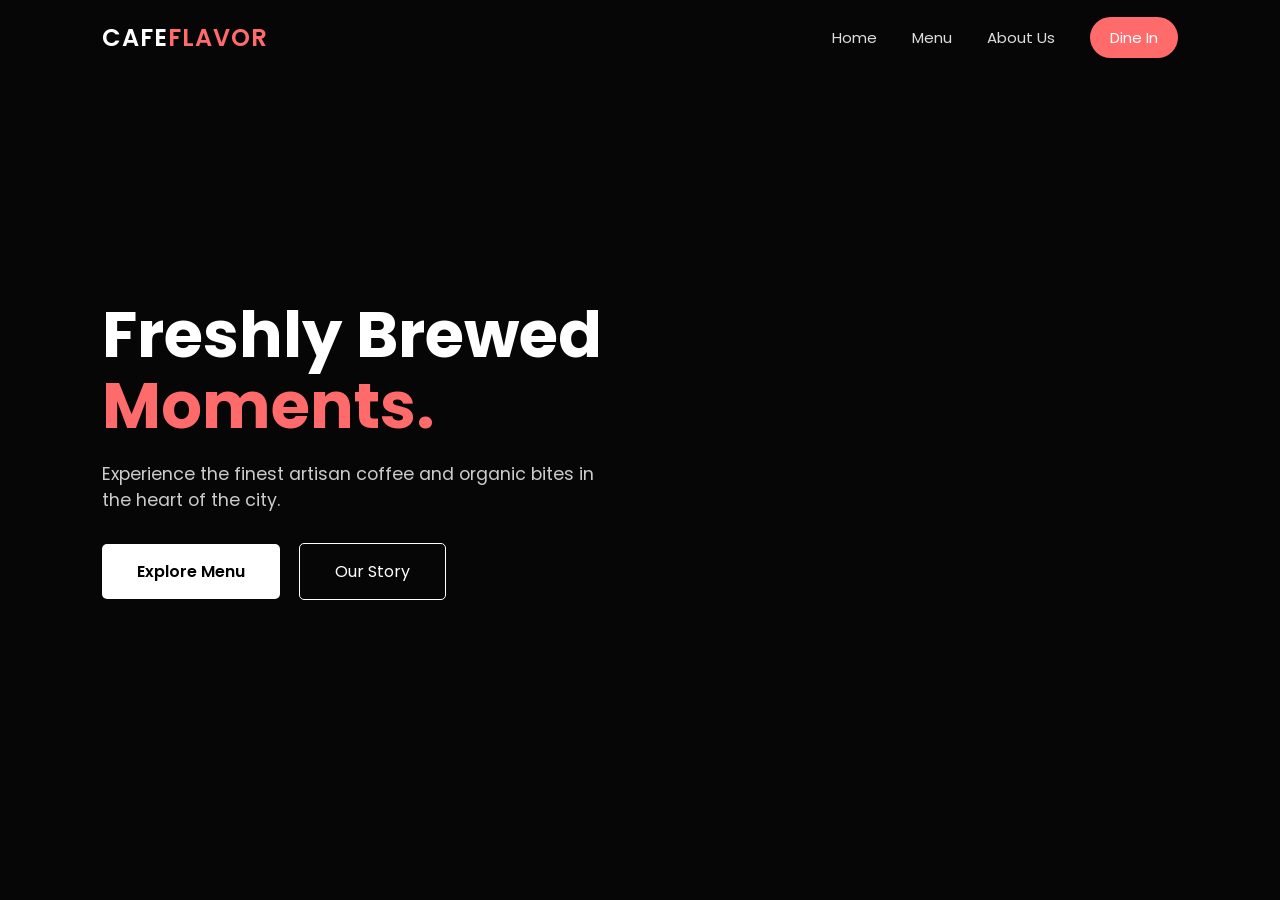
<file: index.html>
<!DOCTYPE html>
<html lang="en">
<head>
    <meta charset="UTF-8">
    <meta name="viewport" content="width=device-width, initial-scale=1.0">
    <title>Gourmet Cafe | Home</title>
    <link rel="stylesheet" href="style.css">
    <link href="https://fonts.googleapis.com/css2?family=Poppins:wght@300;600&display=swap" rel="stylesheet">
</head>
<body>

    <nav class="navbar" id="navbar">
        <div class="logo">CAFE<span>FLAVOR</span></div>
        <ul class="nav-links">
            <li><a href="index.html">Home</a></li>
            <li><a href="intro2.html">Menu</a></li>
            <li><a href="aboutus.html">About Us</a></li>
            <li><a href="dine.html" class="btn-dine">Dine In</a></li>
        </ul>
    </nav>

    <section class="hero" id="home">
        <div class="hero-content">
            <h1>Freshly Brewed <br> <span>Moments.</span></h1>
            <p>Experience the finest artisan coffee and organic bites in the heart of the city.</p>
            <div class="hero-btns">
                <a href="intro2.html" class="btn-primary">Explore Menu</a>
                <a href="aboutus.html" class="btn-secondary">Our Story</a>
            </div>
        </div>
    </section>

</body>
</html>
</file>
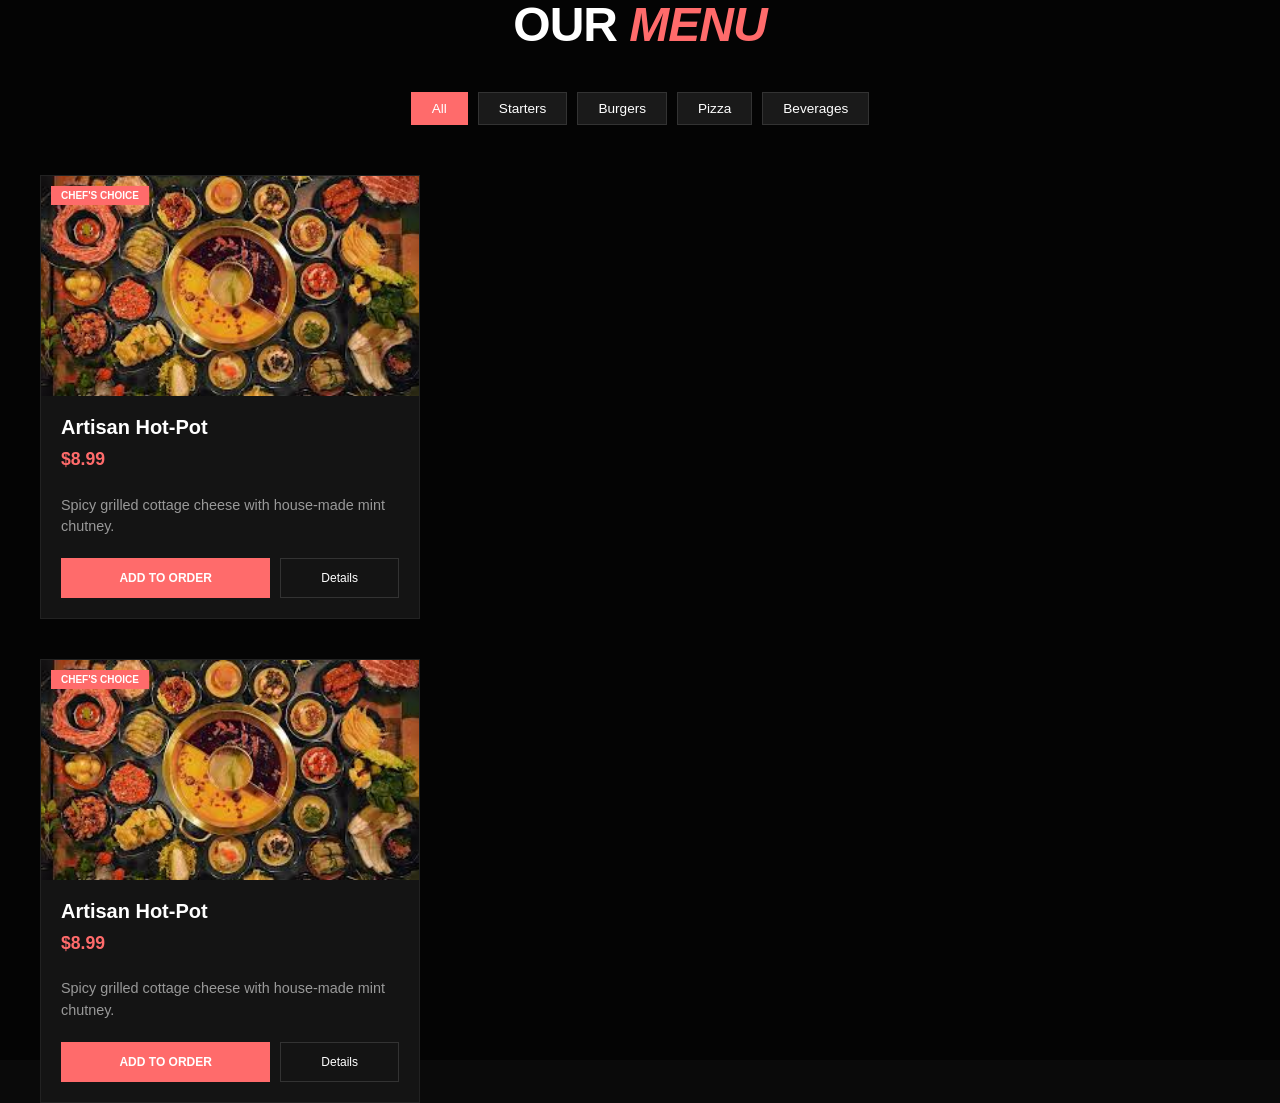
<file: menu.html>
<head>
    <title>menu</title>
     <link rel="stylesheet" href="style2.css">
</head>
<body>
<section class="menu-section">
    <div class="container"> <h2 class="section-title">OUR <span>MENU</span></h2>
        
        <div class="filter-buttons">
            <button class="filter-btn active">All</button>
            <button class="filter-btn">Starters</button>
            <button class="filter-btn">Burgers</button>
            <button class="filter-btn">Pizza</button>
            <button class="filter-btn">Beverages</button>
        </div>

        <div class="menu-grid">
            <div class="menu-item">
                <div class="image-container">
                    <img src="hotpot.jfif" alt="Hot Pot">
                    <div class="item-badge">Chef's Choice</div>
                </div>
                <div class="item-info">
                    <h3>Artisan Hot-Pot</h3>
                    <span class="price">$8.99</span>
                    <p>Spicy grilled cottage cheese with house-made mint chutney.</p>
                    <div class="item-actions">
                        <button class="btn-select">ADD TO ORDER</button>
                        <button class="btn-view">Details</button>
                    </div>
                </div>
            </div>
            </div>
            

               <div class="menu-grid">
            <div class="menu-item">
                <div class="image-container">
                    <img src="hotpot.jfif" alt="Hot Pot">
                    <div class="item-badge">Chef's Choice</div>
                </div>
                <div class="item-info">
                    <h3>Artisan Hot-Pot</h3>
                    <span class="price">$8.99</span>
                    <p>Spicy grilled cottage cheese with house-made mint chutney.</p>
                    <div class="item-actions">
                        <button class="btn-select">ADD TO ORDER</button>
                        <button class="btn-view">Details</button>
                    </div>
                </div>
            </div>
            </div>
            </div>
            </section>
    
    </body>
</file>
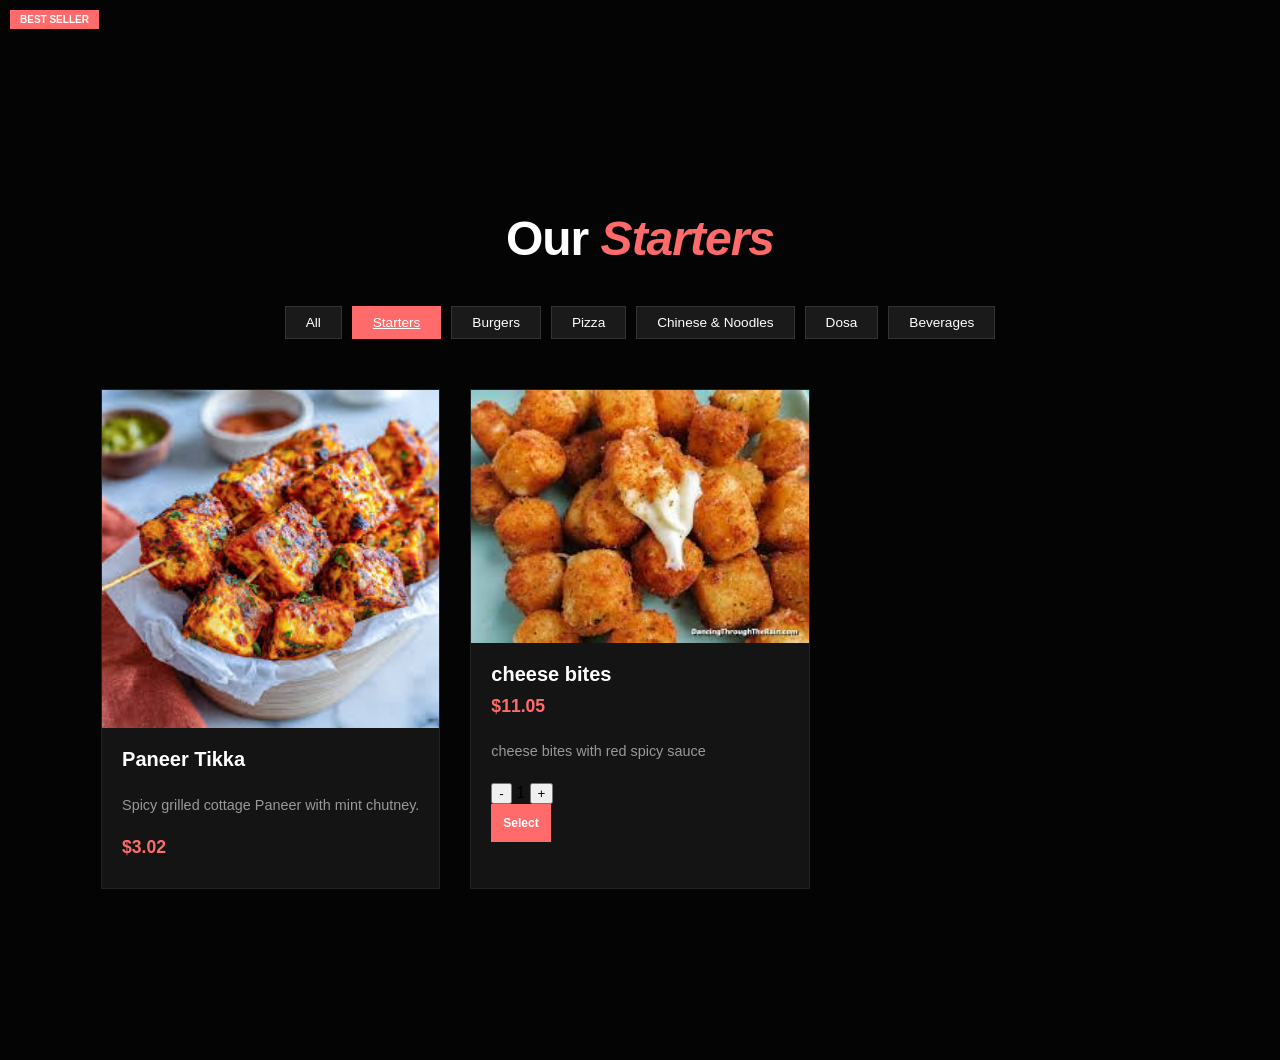
<file: starters.html>
<head>
    <title>menu</title>
     <link rel="stylesheet" href="style2.css">
</head>
<body>
<section class="menu-section" id="menu">
    <div class="container">
        <h2 class="section-title">Our <span>Starters</span></h2>
        
        <div class="filter-buttons">
            <button class="filter-btn" data-target="all">All</button>
           <a href="starters.html" class="filter-btn active">Starters</a>
            <button class="filter-btn" data-target="burger">Burgers</button>
            <button class="filter-btn" data-target="pizza">Pizza</button>
            <button class="filter-btn" data-target="chinese">Chinese & Noodles</button>
            <button class="filter-btn" data-target="dosa">Dosa</button>
            <button class="filter-btn" data-target="beverages">Beverages</button>
        </div>

        <div class="menu-grid" id="menu-grid">
            <div class="menu-item" data-category="starters">
                <img src="panner.jfif" alt="Paneer Tikka">
                <div class="item-info">
                    <h3>Paneer Tikka</h3>
                    <p>Spicy grilled cottage Paneer with mint chutney.</p>
                    <span class="price">$3.02</span>
                </div>
            </div>
<div class="menu-item" data-category="burger">
    <div class="item-badge">Best Seller</div>
    <img src="cheese.jfif" alt="Classic Burger">
    <div class="item-info">
        <div class="item-header">
            <h3>cheese bites</h3>
            <span class="price">$11.05</span>
        </div>
        <p>cheese bites with red spicy sauce</p>
        
        <div class="item-action">
            <div class="quantity-controls">
                <button class="qty-btn minus">-</button>
                <span class="qty-number">1</span>
                <button class="qty-btn plus">+</button>
            </div>
            <button class="btn-select">Select</button>
        </div>
    </div>
</div>
    </div>
</section>

    </body>
</file>
<file: style.css>
/* General Reset */
* {
    margin: 0;
    padding: 0;
    box-sizing: border-box;
    font-family: 'Poppins', sans-serif;
}

body {
    background-color: #0f0f0f;
    color: #fff;
}

/* Navbar Styling */
.navbar {
    position: fixed;
    top: 0;
    width: 100%;
    display: flex;
    justify-content: space-between;
    align-items: center;
    padding: 20px 8%;
    transition: 0.4s;
    z-index: 1000;
}

/* Glassmorphism effect on scroll (via JS) */
.navbar.scrolled {
    background: rgba(255, 255, 255, 0.05);
    backdrop-filter: blur(10px);
    padding: 15px 8%;
    border-bottom: 1px solid rgba(255, 255, 255, 0.1);
}

.logo {
    font-size: 24px;
    font-weight: 600;
    letter-spacing: 1px;
}

.logo span {
    color: #ff6b6b; /* Accent color */
}

.nav-links {
    list-style: none;
    display: flex;
    align-items: center;
}

.nav-links li {
    margin-left: 35px;
}

.nav-links a {
    text-decoration: none;
    color: #ddd;
    font-size: 15px;
    transition: 0.3s;
}

.nav-links a:hover {
    color: #fff;
}

.btn-dine {
    background: #ff6b6b;
    padding: 10px 20px;
    border-radius: 30px;
    color: #fff !important;
}

/* Hero Section */
.hero {
    height: 100vh;
    width: 100%;
    background: linear-gradient(rgba(0,0,0,0.6), rgba(0,0,0,0.6)), 
                url('https://images.unsplash.com/photo-1554118811-1e0d58224f24?auto=format&fit=crop&q=80&w=2000');
    background-size: cover;
    background-position: center;
    display: flex;
    align-items: center;
    padding: 0 8%;
}

.hero-content h1 {
    font-size: 4rem;
    line-height: 1.1;
    margin-bottom: 20px;
}

.hero-content h1 span {
    color: #ff6b6b;
}

.hero-content p {
    font-size: 1.1rem;
    color: #ccc;
    max-width: 500px;
    margin-bottom: 30px;
}

.btn-primary {
    display: inline-block;
    padding: 15px 35px;
    background: #fff;
    color: #000;
    text-decoration: none;
    border-radius: 5px;
    font-weight: 600;
    margin-right: 15px;
    transition: 0.3s;
}

.btn-secondary {
    display: inline-block;
    padding: 15px 35px;
    border: 1px solid #fff;
    color: #fff;
    text-decoration: none;
    border-radius: 5px;
    transition: 0.3s;
}

.btn-primary:hover { background: #ff6b6b; color: #fff; }

/* =========================
   RESPONSIVE DESIGN
========================= */

/* Tablets */
@media (max-width: 992px) {

    .reservation-card {
        padding: 35px;
        border-radius: 30px;
    }

    .display-3 {
        font-size: 3rem;
    }

    .feature-box {
        padding: 25px;
    }

    .ambience-img {
        height: 280px;
    }
}


/* Mobile Devices */
@media (max-width: 768px) {

    /* Navbar */
    .navbar {
        flex-direction: column;
        align-items: center;
        padding: 1rem;
        gap: 1rem;
    }

    .nav-links {
        flex-wrap: wrap;
        justify-content: center;
        gap: 1rem;
        padding-left: 0;
    }

    .nav-links li {
        list-style: none;
    }

    .btn-dine {
        padding: 0.45rem 1.2rem;
    }

    /* Hero Heading */
    .display-3 {
        font-size: 2.3rem;
    }

    /* Reservation Card */
    .reservation-card {
        padding: 25px;
        border-radius: 25px;
    }

    /* Form Inputs */
    .form-control,
    .form-select {
        padding: 12px;
        font-size: 0.95rem;
    }

    /* Button */
    .btn-reserve {
        padding: 14px 25px;
        font-size: 0.95rem;
    }

    /* Features */
    .feature-box {
        flex-direction: column;
        text-align: center;
        align-items: center !important;
    }

    .feature-icon {
        margin-right: 0 !important;
        margin-bottom: 15px;
    }

    /* Images */
    .ambience-img {
        height: 230px;
        border-radius: 20px;
    }

    /* Footer */
    footer {
        padding: 2rem 1rem !important;
    }
}


/* Small Phones */
@media (max-width: 480px) {

    body {
        overflow-x: hidden;
    }

    .display-3 {
        font-size: 1.9rem;
    }

    .reservation-card {
        padding: 20px;
    }

    .navbar .logo {
        font-size: 1.3rem;
    }

    .nav-links {
        gap: 0.6rem;
    }

    .nav-links li a {
        font-size: 0.9rem;
    }

    .btn-dine {
        font-size: 0.85rem;
    }

    .feature-box {
        padding: 20px;
    }

    .feature-icon {
        font-size: 2rem;
    }

    .ambience-img {
        height: 200px;
    }

    .btn-reserve {
        font-size: 0.9rem;
    }
}
</file>
<file: style2.css>
/* General Layout */
body {
    background-color: #0a0a0a;
    margin: 0;
    font-family: 'Segoe UI', sans-serif;
}

.container {
    max-width: 1200px; /* Limits the width so it doesn't stretch forever */
    margin: 0 auto;    /* Centers the content */
    padding: 0 20px;
}

.menu-section {
   height: 100vh;
    width: 100%;
    background: linear-gradient(rgba(0,0,0,0.6), rgba(0,0,0,0.6)), 
                url('https://images.unsplash.com/photo-1554118811-1e0d58224f24?auto=format&fit=crop&q=80&w=2000');
    background-size: cover;
    background-position: center;
    display: flex;
    align-items: center;
  padding: 80px 0;
}

.section-title {
    color: #fff;
    font-size: 3rem;
    font-weight: 800;
    text-align: center;
    margin-bottom: 40px;
    letter-spacing: -1px;
}

.section-title span {
    color: #ff6b6b;
    font-style: italic;
}

/* Grid System - The Fix for the "Stretching" */
.menu-grid {
    display: grid;
    /* This tells the browser: "Make exactly 3 columns of equal size" */
    grid-template-columns: repeat(3, 1fr); 
    gap: 30px;
    margin-top: 40px;
}

/* Tablet / Small Laptop Fix */
@media (max-width: 1024px) {
    .menu-grid {
        grid-template-columns: repeat(2, 1fr); /* 2 items per row */
    }
}

/* Mobile Fix */
@media (max-width: 768px) {
    .menu-grid {
        grid-template-columns: 1fr; /* 1 item per row */
    }
}

/* Card Design */
.menu-item {
    background: #141414;
    border: 1px solid #222;
    overflow: hidden;
    display: flex;
    flex-direction: column; /* Stack image on top of text */
    transition: 0.3s ease;
}

.menu-item:hover {
    border-color: #ff6b6b;
    transform: translateY(-5px);
}

.image-container {
    position: relative;
    width: 100%;
    height: 220px; /* Fixed height for consistency */
}

.image-container img {
    width: 100%;
    height: 100%;
    object-fit: cover; /* Ensures image fills the area without distorting */
}

/* Info Section */
.item-info {
    padding: 20px;
    flex-grow: 1;
    display: flex;
    flex-direction: column;
}

.item-info h3 {
    color: #fff;
    margin: 0 0 10px 0;
    font-size: 1.25rem;
}

.price {
    color: #ff6b6b;
    font-weight: bold;
    font-size: 1.1rem;
    margin-bottom: 10px;
    display: block;
}

.item-info p {
    color: #999;
    font-size: 0.9rem;
    line-height: 1.5;
    margin-bottom: 20px;
}

/* Buttons Layout */
.item-actions {
    display: flex;
    gap: 10px;
    margin-top: auto; /* Pushes buttons to the bottom */
}

.btn-select {
    flex: 2;
    background: #ff6b6b;
    color: #fff;
    border: none;
    padding: 12px;
    font-weight: bold;
    font-size: 0.75rem;
    cursor: pointer;
    transition: 0.3s;
}

.btn-view {
    flex: 1;
    background: transparent;
    color: #fff;
    border: 1px solid #333;
    padding: 12px;
    font-size: 0.75rem;
    cursor: pointer;
}

.btn-select:hover { background: #ff5252; }
.btn-view:hover { border-color: #fff; }

/* Filter Buttons Styling */
.filter-buttons {
    display: flex;
    justify-content: center;
    gap: 10px;
    margin-bottom: 50px;
}

.filter-btn {
    background: #1a1a1a;
    border: 1px solid #333;
    color: #fff;
    padding: 8px 20px;
    cursor: pointer;
    font-size: 0.85rem;
}

.filter-btn.active {
    background: #ff6b6b;
    border-color: #ff6b6b;
}

.item-badge {
    position: absolute;
    top: 10px;
    left: 10px;
    background: #ff6b6b;
    color: #fff;
    padding: 4px 10px;
    font-size: 10px;
    font-weight: bold;
    text-transform: uppercase;
}
</file>
